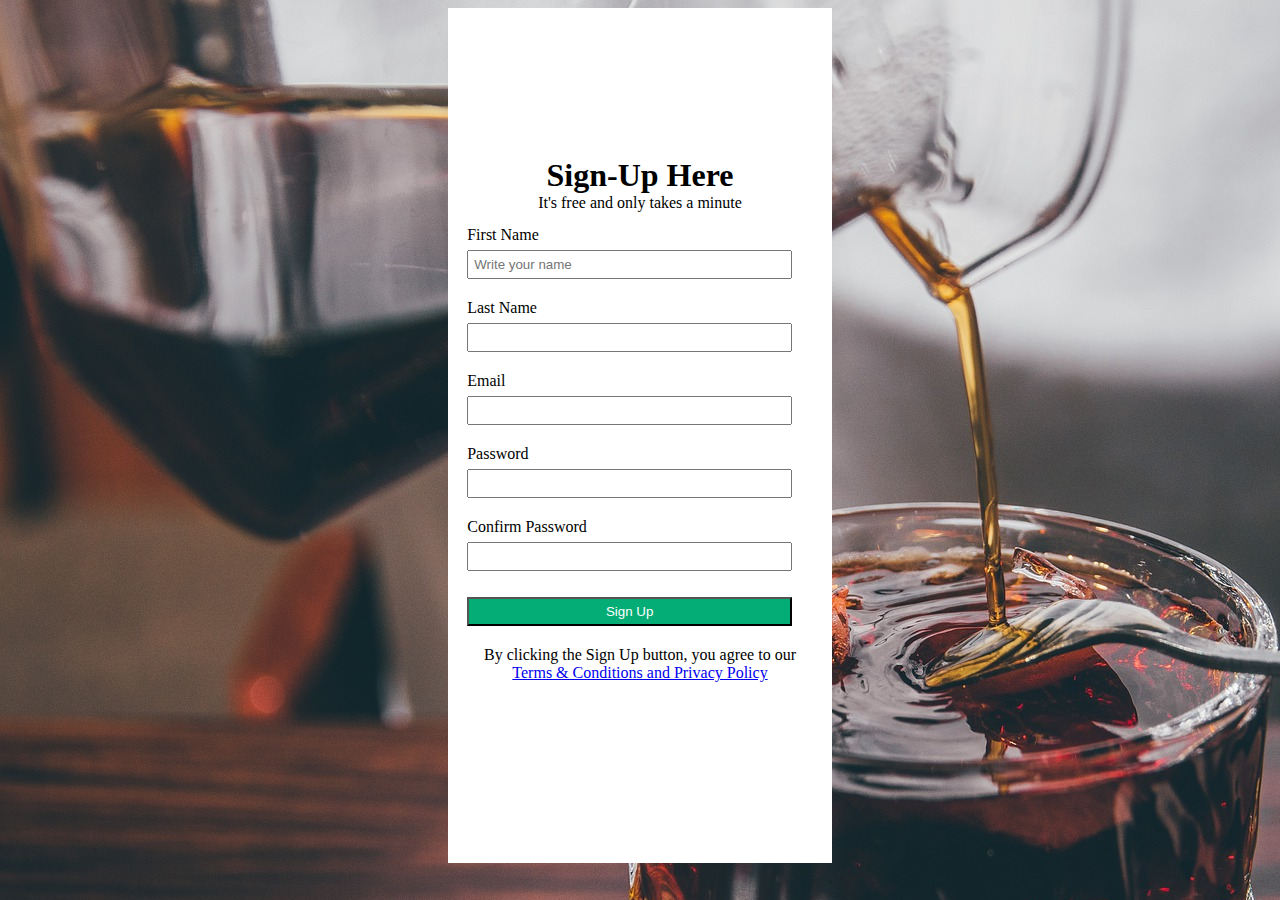
<file: index.html>
<!DOCTYPE html>
<html lang="en">
<head>
    <meta charset="UTF-8">
    <meta http-equiv="X-UA-Compatible" content="IE=edge">
    <meta name="viewport" content="width=device-width, initial-scale=1.0">
    <title>Photo Sign Up</title>
    <link rel="stylesheet" href="photo.css"/>
</head>
<body style="background-image: url('coffee.jpg') ;  background-repeat: no-repeat;">
    <div class="mainbody">
        <div class="sign-up">
            <h1>Sign-Up Here</h1>
            <p>It's free and only takes a minute</p>
        </div>
        <div class="firstName">
            <label for="fname" >First Name</label><br/>
            <input type="text" placeholder="Write your name" name="fname"/>
        </div>
        <div class="lastName">
            <label for="lname" >Last Name</label><br/>
            <input type="text" name="lname"/>
        </div>
        <div class="Email">
            <label for="Email" >Email</label><br/>
            <input type="email" name="Email"/>
        </div>
        <div class="Password">
            <label for="Password" >Password</label><br/>
            <input type="password" name="Password"/>
        </div>
        <div class="CPassword">
            <label for="CPassword" >Confirm Password</label><br/>
            <input type="password" name="CPassword"/>
        </div>
        <div class="signup">
            <button>Sign Up</button>
        </div>
        <div class="text">
            <p>By clicking the Sign Up button, you agree to our </p>
            <a href="#">Terms & Conditions and Privacy Policy</a>
        </div>
        <!-- Put this code anywhere in the body of your page where you want the badge to show up. -->

<div itemscope itemtype='http://schema.org/Person' class='fiverr-seller-widget' style='display: inline-block;'>
     <a itemprop='url' href=https://www.fiverr.com/starr_wordpress rel="nofollow" target="_blank" style='display: inline-block;'>
        <div class='fiverr-seller-content' id='fiverr-seller-widget-content-b54dcbe4-20fe-423b-9c4f-211035e417d0' itemprop='contentURL' style='display: none;'></div>
        <div id='fiverr-widget-seller-data' style='display: none;'>
            <div itemprop='name' >starr_wordpress</div>
            <div itemscope itemtype='http://schema.org/Organization'><span itemprop='name'>Fiverr</span></div>
            <div itemprop='jobtitle'>Seller</div>
            <div itemprop='description'>Hey,

I am a WordPress web developer and I develop your website using WordPress. I have 4 years of experience and I easily develop websites in any category.

I use premium themes, and plugins for designing and developing your website.
</div>
        </div>
    </a>
</div>

<script id='fiverr-seller-widget-script-b54dcbe4-20fe-423b-9c4f-211035e417d0' src='https://widgets.fiverr.com/api/v1/seller/starr_wordpress?widget_id=b54dcbe4-20fe-423b-9c4f-211035e417d0' data-config='{"category_name":"Programming \u0026 Tech"}' async='true' defer='true'></script>

    </div>
</body>
</html>
</file>
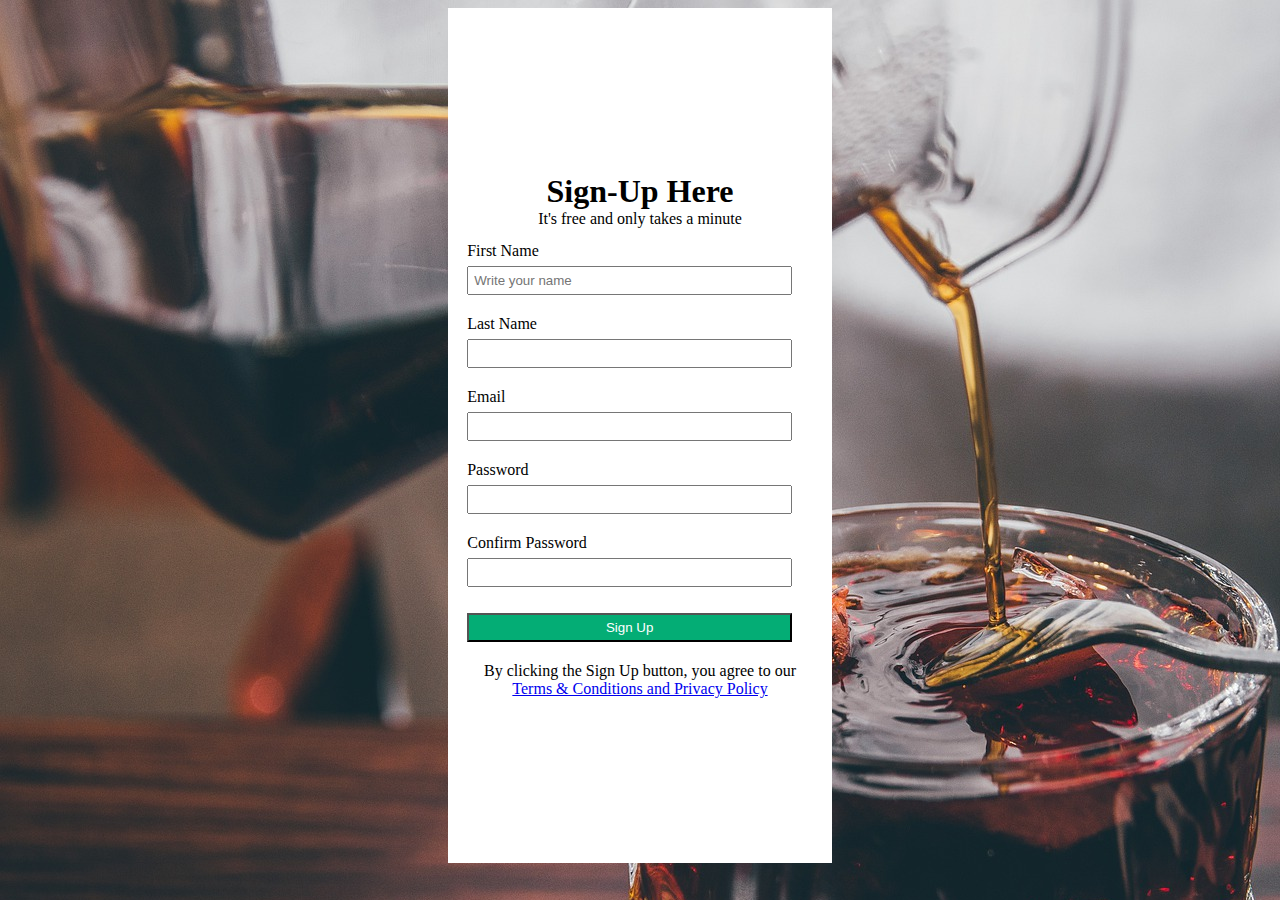
<file: photo.html>
<!DOCTYPE html>
<html lang="en">
<head>
    <meta charset="UTF-8">
    <meta http-equiv="X-UA-Compatible" content="IE=edge">
    <meta name="viewport" content="width=device-width, initial-scale=1.0">
    <title>Photo Sign Up</title>
    <link rel="stylesheet" href="photo.css"/>
</head>
<body style="background-image: url('coffee.jpg') ;  background-repeat: no-repeat;">
    <div class="mainbody">
        <div class="sign-up">
            <h1>Sign-Up Here</h1>
            <p>It's free and only takes a minute</p>
        </div>
        <div class="firstName">
            <label for="fname" >First Name</label><br/>
            <input type="text" placeholder="Write your name" name="fname"/>
        </div>
        <div class="lastName">
            <label for="lname" >Last Name</label><br/>
            <input type="text" name="lname"/>
        </div>
        <div class="Email">
            <label for="Email" >Email</label><br/>
            <input type="email" name="Email"/>
        </div>
        <div class="Password">
            <label for="Password" >Password</label><br/>
            <input type="password" name="Password"/>
        </div>
        <div class="CPassword">
            <label for="CPassword" >Confirm Password</label><br/>
            <input type="password" name="CPassword"/>
        </div>
        <div class="signup">
            <button>Sign Up</button>
        </div>
        <div class="text">
            <p>By clicking the Sign Up button, you agree to our </p>
            <a href="#">Terms & Conditions and Privacy Policy</a>
        </div>
    </div>
</body>
</html>
</file>
<file: photo.css>
body{
    display: flex;
    justify-content: center;
    align-items: center;
}
.mainbody{
    display: flex;
    flex-direction: column;
    justify-content: center;
    align-items: center;
    background-color: white;
    width: 30vw;
    height: 95vh;
}
.mainbody > div {
    padding: 5px;
    margin: 2px;
    width: 90%;
}
.mainbody > div > input{
    width: 90%;
    padding: 5px;
    margin: 6px 0px;
    
}
p, h1{
    margin: 0px;
}
/* .signup{
    display: flex;
    justify-content: center;
    align-items: center; 
} */
.signup > button{
    width: 94%;
    padding: 5px;
    margin: 6px 0px;
    background-color: rgb(4, 173, 117);
    color: white;
}
.signup > button:hover{
    width: 94%;
    padding: 5px;
    margin: 6px 0px;
    background-color: rgb(197, 245, 215);
    color: rgb(4, 173, 117);
}
.text, .sign-up{
    display: flex;
    flex-direction: column;
    align-items: center;
}
</file>
